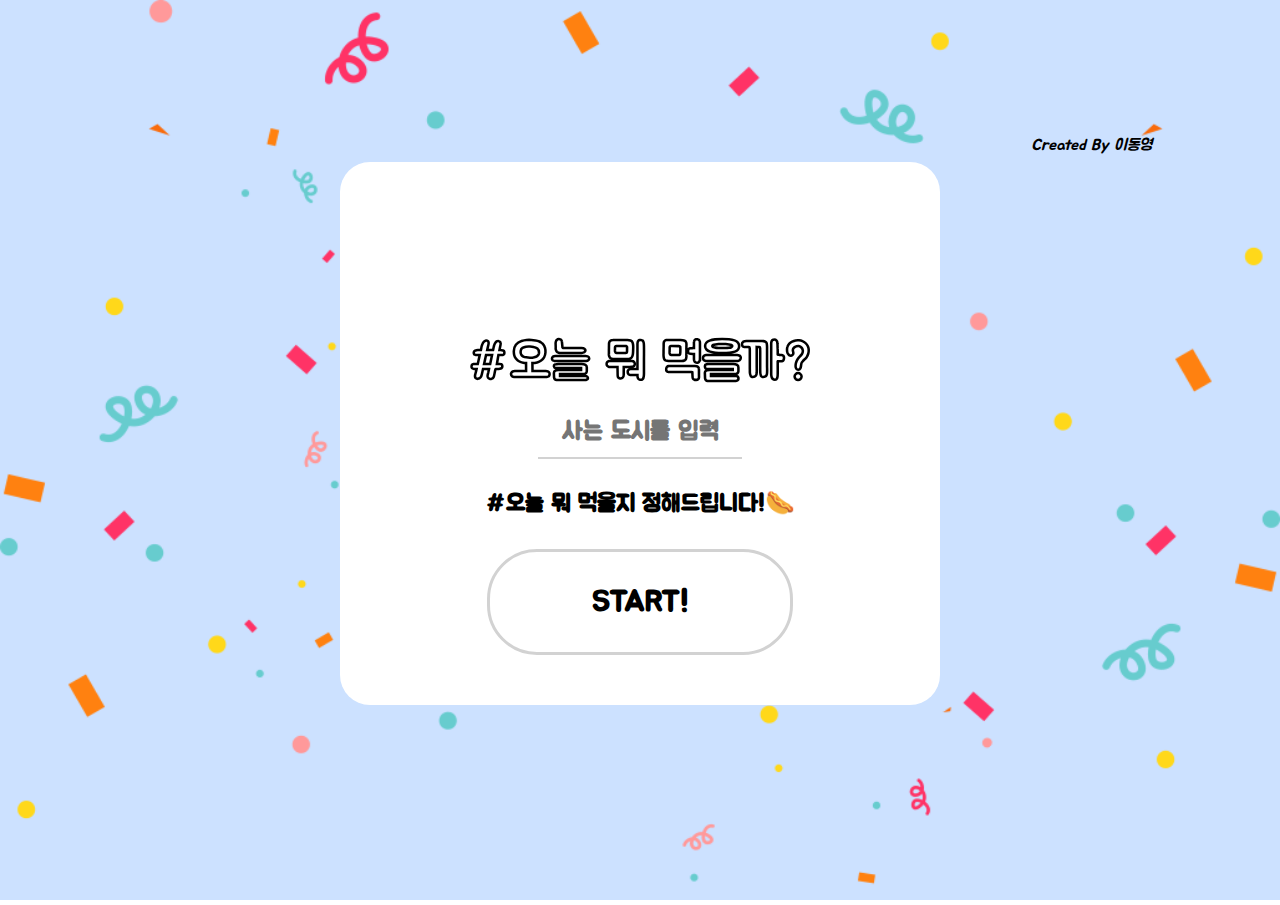
<file: index.html>
<!DOCTYPE html>
<head>
    <meta charset="UTF-8">
    <meta http-equiv="X-UA-Compatible" content="IE=edge">
    <meta name="viewport" content="width=device-width, initial-scale=1.0">
    <meta property="og:type" content="website"> 
    <meta property="og:title" content="오늘은 무엇을 먹을까?">
    <meta property="og:description" content="오늘 무슨 음식을 먹을지 모르겠을때 추천해주는 사이트입니다">
    <meta property="og:url" content="https://todayfoodpic.netlify.app">
    <link rel="canonical" href="https://todayfoodpic.netlify.app">
    <meta name="viewport" content="width=device-width, initial-scale=1.0"/>
    <meta name="description" content="오늘 무엇을 먹을지 모르겠을때 무엇을 먹을지 추천해주는 사이트 입니다">
    <link rel="stylesheet" a href="./index.css">
    <link rel="stylesheet" a href="./radio_menu.css">
    <link href="https://fonts.googleapis.com/css2?family=Gothic+A1&amp;family=Jua&amp;display=swap" rel="stylesheet">
    <title>오늘 뭐 먹지?-오늘 의 음식 추천</title>
</head>
<body>
  <main>
    <div class="kakao_ad2">  
    <ins class="kakao_ad_area" style="display:none;" 
    data-ad-unit    = "DAN-3Lhvp3LVm6qGU7dA" 
    data-ad-width   = "160" 
    data-ad-height  = "600"></ins> 
    </div>
    <span class="creator"><i>Created By 이동영</i></span>
    <article class="main_page">
       <div class="start_container">
        <span class="kakao_ad">
            <ins class="kakao_ad_area" style="display:none;" 
                data-ad-unit    = "DAN-0CqLpBUiFJvbQjoQ" 
                data-ad-width   = "320" 
                data-ad-height  = "100"></ins>  
             </span> 
          <h1 class="topic">#오늘 뭐 먹을까?</h1>
          <input class="adress" placeholder="사는 도시를 입력">
          <h2 class="introduce">#오늘 뭐 먹을지 정해드립니다!&#127789;</h2>
          <span class="start_btn">START!</span>
      </div> 
    </article>
    <article class="choice_page">
      <div class="mid_container">   
        <span class="kakao_ad">
            <ins class="kakao_ad_area" style="display:none;" 
                data-ad-unit    = "DAN-0CqLpBUiFJvbQjoQ" 
                data-ad-width   = "320" 
                data-ad-height  = "100"></ins>  
             </span>
        <h1 class="topic">#종류를 선택해주세요~!</h1>
           <div class="choice_container">
             <div class="food_box">
                 <span class="btn_container">
                    <input type="Radio" id="korean" class="country" name="input_type_01">
                    <input type="Radio" id="chinese" class="country" name="input_type_01">
                    <input type="Radio" id="japanese" class="country" name="input_type_01">
                    <input type="Radio" id="western" class="country" name="input_type_01">
                    <label id="korean" for="korean">한식</label>
                    <label id="chinese" for="chinese">중식</label>
                    <label id="japanese" for="japanese">일식</label>
                    <label id="western" for="western">양식</label>
                 </span>
             </div>
             <div class="food_box">
                <span class="btn_container2">
                    <input type="Radio" id="normal" class="taste" name="input_type_02">
                    <input type="Radio" id="spicy" class="taste" name="input_type_02">
                    <label id="normal" for="normal">혼자</label>
                    <label id="spicy" for="spicy">같이</label>
                 </span>
             </div>
             <div class="food_box">
                <span class="btn_container3">
                    <input type="Radio" id="snack" class="kind" name="input_type_03">
                    <input type="Radio" id="meal" class="kind" name="input_type_03">
                    <label id="snack" for="snack">간단</label>
                    <label id="meal" for="meal">식사</label>
                 </span>
             </div>
           </div> 
         <span class="result_btn">결과보기</span>   
        </div>
    </article>
    <article class="result_page">
        <span class="kakao_ad">
            <ins class="kakao_ad_area" style="display:none;" 
                data-ad-unit    = "DAN-0CqLpBUiFJvbQjoQ"
                data-ad-width   = "320" 
                data-ad-height  = "100"></ins>  
             </span> 
        <h2 class="result_topic">오늘의 음식은??</h2>
         <h2 class="foodname"></h2>
         <span class="map_btn">지도</span>
         <span class="map_btn2">지도</span>
          <span class="search_page">
              <h4>추천레시피</h4>
          </span>
          <div class="food_map">
                <div id="map"></div>
            </div>
          <span class="retry_btn"><a href="https://todayfoodpic.netlify.app/">다시하기&#8635;</a></span>
         </article>
         <span class="share_box">
            <div class="addthis_inline_share_toolbox_wm0d"></div>
         </span>
 </main>
    <script type="text/javascript" src="https://dapi.kakao.com/v2/maps/sdk.js?appkey=780050e9e52fc245b199daa7973c8c9b&libraries=services"></script>
    <script type="text/javascript"  src="./mapAPI.js"></script>
    <script src="./index.js"></script>
    <script src="https://code.jquery.com/jquery-3.6.0.js" integrity="sha256-H+K7U5CnXl1h5ywQfKtSj8PCmoN9aaq30gDh27Xc0jk=" crossorigin="anonymous"></script>
    <script type="text/javascript" src="//t1.daumcdn.net/kas/static/ba.min.js" async></script>
    <script type="text/javascript" src="//t1.daumcdn.net/kas/static/ba.min.js" async></script>
    <!-- Go to www.addthis.com/dashboard to customize your tools --> <script type="text/javascript" src="//s7.addthis.com/js/300/addthis_widget.js#pubid=ra-60988e618d2effca"></script><!-- Go to www.addthis.com/dashboard to customize your tools --> <script type="text/javascript" src="//s7.addthis.com/js/300/addthis_widget.js#pubid=ra-60988e618d2effca"></script>

</body>
</html>
</file>
<file: index.css>
body{
    margin:0;
    height:100vh;   
    font-family: 'Jua' ,sans-serif;
    min-height:700px;
    max-height:2000px;
    overflow-x:hidden ;
    overflow: hidden;
}
a{
    color:black;
}
h4{
   font-size: 20px;
   margin-top: 10px;
   color: black;
}
h2{
    color:black;
}
.kakao_ad2{
    position: absolute;
    display: inline-block;
    width:160px;
    height:600px;
    top:10%;
    left:10px;
    z-index:5;
}
.kakao_ad{
    display:block;
    margin: 0 auto;
    width:320px;
    height:100px;
    z-index: 4;
    overflow: hidden;
}
.choice_page .kakao_ad{
    display: block;
    margin: 0 auto;
    left:0;
}
.result_page .kakao_ad{
    display: block;
    margin: 0 auto;
    left:0;
}

main{
    display: inline-block;
    width:100%;
    height:100vh;
    min-height:700px;
    background-size: cover;
    z-index:2;
    margin:0;
    background-color:	#CCE1FF;	
    background-size:cover;
    background-image: url("./assets/pattern.png");
}
article{
    box-sizing: border-box;
    z-index: 4;
}
.main_page{
    width:100%;
    height:100%;
    z-index: 4;
    position: absolute;
    top:0;
    left:0;
    color: black;
}
.start_container{
    position: absolute;
    top:40%;
    margin-top:-30vh;
    left:50%;
    width:500px;
    margin-left:-300px;
    background-color: white;
    padding:50px;
    color: white;
    border-radius: 30px;
}
.topic{
    color:white;
    font-size:50px;
    font-weight: bold;
    width:100%;
    text-align: center;
    z-index:4;
    -webkit-text-stroke-width:1px;
    -webkit-text-stroke-color:black;
    margin-top:20px;
    margin-bottom:10px;
}
.introduce{
    color:black;
    text-align: center;
    margin-top:30px;
    margin-bottom:30px;
}
.background_overlay{
    display: inline-block;
    position: absolute;
    top:0;
    left:0;
    width:100%;
    height:100vh;
    min-height: 700px;
    background-color: black;
    z-index: 3;
    opacity: 0.2;
}
.start_btn{
    display: block;
    width:300px;
    height:100px;
    color: black;
    border: 3px solid #d2d2d2;
    z-index: 4;
    font-size: 30px;
    font-weight: bold;
    line-height:100px;
    text-align: center;
    border-radius: 50px;
    margin: 0 auto;
}
.start_btn:hover{
    background-color: black;
    color:white;
}
.choice_page{
    display: inline-block;
    width:100%;
    height:100%;
    opacity:0;
    display: none;
}
.mid_container{
    width:600px;
    position: absolute;
    left:50%;
    margin-left:-330px;
    top:50%;
    margin-top:-45vh;
    background-color: white;
    padding:30px;
    border-radius: 30px;
}
.choice_page.after{
    display: inline-block;
    width:100%;
    height:100%;
    opacity:1;
    position:absolute;
    top:0;
    left:0;
    z-index: 4; 
    
}
.choice_container{
    margin: 0 auto;
    width:600px;
    height:280px;
    z-index: 4;

}
.food_box{
    height:55px;
    display: inline-block;
    margin-top:25px;
    border: 2px solid #d2d2d2;
    border-radius: 50px;
    width:100%;
    box-sizing: border-box;
}

.btn_container{
    height:55px;
    width:600px;
    display: block;
    margin:0 auto;
}
.btn_container2{
    height:55px;
    width:300px;
    display: block;
    margin:0 auto;
}
.btn_container3{
    height:55px;
    width:300px;
    display: block;
    margin:0 auto;
}
label{
    background: none;
    width:150px;
    height:52px;
    font-size: 20px;
    float: left;
    color: black;
    box-sizing: border-box;
    border-radius: 50px;
    text-align: center;
    line-height:52px;
    font-weight: bold;
}
label:hover{
    background-color: black;
    color:white;
}
.btn_container2 label{
    width:50%;
}
.btn_container3 label{
    width:50%;
}
.result_btn{
    width:200px;
    height:100px;
    color: black;
    box-sizing: border-box;
    border: 2px solid #d2d2d2;
    font-size: 20px;
    line-height: 100px;
    text-align: center;
    display:block;
    border-radius: 50px;
    margin:0 auto;
}
.result_btn:hover{
    background-color: black;
    color:white;
}

label:last-child{
    margin-right:0;
}

.choice_page input{
    display: none;
}  

.result_page{
    position: absolute;
    top:5%;
    left:50%;
    margin-left:-325px;
    z-index:4;
    width:650px;
    display:none;
    text-align: center;
    background-color: white;
    padding-bottom:60px;
    height:640px;
    border-radius: 30px;
    padding-top:10px;
}



.result_page a{
    display:block;
    margin: 0 auto;
    text-align:center;
    width:100%;
    height:42px;
    overflow: hidden;
    margin-bottom:15px;
    text-decoration: none;
    font-size:15px;
    color: black;
}
.search_page{
    display:none;
    width:650px;
    margin:0 auto;
    opacity: 0;
    box-sizing: border-box;
    padding:5px;
    overflow: hidden;
}
.search_page.after{
    display:block;
    animation: 1s boxmove alternate;
    animation-fill-mode:forwards;
    opacity:0;
    transition: opacity 1s ease-in-out;
}
.foodname{
    margin-bottom:20px;
    opacity: 0;
    transition: opacity 2s ease-in-out;
    animation: 1s boxmove alternate;
    animation-fill-mode:forwards;
}
.share_box{
    position:fixed;
    display: block;
    margin: 0 auto;
    bottom:2%;
    right:0;
    z-index: 4;
}
.retry_btn{
    display: none;
    position: absolute;
    top:15%;
    left:10px;
    width:120px;
    height:30px;
    z-index: 4;
}
.retry_btn.after{
    display: inline-block;
}
.retry_btn a{
    font-size:20px;
}
.map_btn{
    position: absolute;
    display:inline-block;
    color:black;
    width:50px;
    text-align: center;
    top:170px;
    right:50%;
    margin-right:-300px;
}
.map_btn2{
    position: absolute;
    display:none;
    color:black;
    width:50px;
    text-align: center;
    top:170px;
    right:50%;
    margin-right:-300px;
}

.food_map{
    display:inline-block;
    position: absolute;
    bottom: 0;
    left:50%;
    width:90%;
    height:350px;
    margin-left:-350px;
    border:1px solid black;
    box-sizing: border-box;
    padding:5px;
    opacity: 0;
    pointer-events: none;
}
.food_map.after{
    position: static;
    display: block;
    margin: 0 auto;
    opacity: 1;
    pointer-events:all;
}
#map{
    width:100%;
    height:100%;
}
.adress{
    width:200px;
    height:50px;
    display: block;
    margin:0 auto;
    z-index: 5;
    text-align: center;
    font-size: 25px;
    font-weight: bold;
    border:none;
    background: none;
    color:black;
    border-bottom:2px solid #d2d2d2;
    font-family: 'Jua' ,sans-serif;
}
.creator{
    display: block;
    position: absolute;
    top:15%;
    right:10%;
    color:black;
}
.side_icon{
    display: block;
    position: absolute;
    top:15%;
    left:10%;
    color:#46649B; 
}
.infowindow{
    padding:5px;
    box-sizing:border-box;
    font-size:11px;
    text-align:left;
    overflow:scroll;
    width:150px;
    height:42px;
}
.place_adress{
    margin:0;
    color:#46649B; 
}
.place_phone{
    margin:0;
    color:yellowgreen; 
}


::-webkit-scrollbar {
    width:5px;
    height:5px;
  }
  ::-webkit-scrollbar-thumb {
    background:#46649B;
    border-radius:5px;
  }

@keyframes boxmove{
 0%{
     opacity: 0;
     transform: translateY(50px);
 }
 100%{
    opacity:1;
    transform: translateY(0);
}
}


@media(min-width:1550px){
    .choice_container{
        width:40vw;
        height:17vw;
    }
    .start_container{
        width:30vw;
        box-sizing: border-box;
        margin-left:-15vw;
    }
    .mid_container{
        width:40vw;
        box-sizing: border-box;
        margin-left:-20vw;
        padding:2%;
    }
    .food_box{
        width:90%;
        height:3.5vw;
        margin-top:1vw;
    }

    .btn_container{
        width:32vw;
    }
    .btn_container2{
        width:16vw;
    }
    .btn_container3{
        width:16vw;
    }
    label{
        width:8vw;
        height:3.5vw;
        line-height:3.5vw;
        font-size: 1vw;
    }
    .topic{
        margin-top:1.5vw;
        font-size: 2.5vw;
        margin-bottom: 1vw;
    }
    .result_btn{
        width:13vw;
        height:5vw;
        line-height:5vw;
        font-size: 1.5vw;
    }
    .introduce{
        font-size: 1.5vw;
    }
    .start_btn{
        width:20vw;
        height:5vw;
        line-height:5vw;
        font-size: 1.5vw;
    }
    .result_page{
        font-size: 1vw;
    }
    .result_page a{
        margin-bottom:1vw;
        font-size:1vw;
        height:1.3vw;
    }
    .retry_btn a{
        font-size:1vw;
    }
    .creator{
        font-size:1vw;
    }

}

@media(max-width:900px){
    .choice_container{
        width:100%;
    }
    .mid_container{
        width:85vw;
        box-sizing: border-box;
        padding:5%;
        margin-left:-42.5vw;
    }
    .food_box{
        width:100%;
    }
    label{
        width:25%;
    }
    .btn_container{
        width:100%;
    }
    .btn_container2{
        width:50%;
    }
    .btn_container3{
        width:50%;
    }
   
}
 
@media(max-width:700px){
 

  
    .result_page a{
        height:20px;
    }
    .retry_btn{
        position: static;
        display: block;
        padding-top:50px;
        margin:0 auto;
    }

    .creator{
        top:90%;
        right:100%;
        margin-right:-130px;
        bottom:5%;
    }
 
  
}
@media(max-width:650px){
    .start_container{
        width:90vw;
        left:0;
        margin-left:0;
        padding:5vw;
        background: none;
    }
    .mid_container{
        background:none;
    }
    .result_page{
        background: none;
    }
    .food_box{
        border:2px solid black;
    }
    .result_btn{
        border: 2px solid black;
    }
    .start_btn{
        border:2px solid black;
    }
    .adress{
        border-bottom: 2px solid black;
    }
    .topic{
        font-size: 30px;
    }
}

@media(max-width:550px){
   
    .introduce{
        width:90%;
        margin-left:5%;
        font-size:18px;
    }
    .start_btn{
        width:250px;
    }
    .choice_container{
        height:320px;
    }
    .mid_container{
        width:100vw;
        left:0;
        margin-left: 0;
    }
    .food_map{
        width:100%;
    }
    
}


@media(max-height:750px){
    body{
        height:750px;
    }
    .background_overlay{
        height: 750px;
    }
    main{
        height:750px;
    }
    .result_page{
        top:5%;
    }
    body{
      overflow: scroll;
    }
    
}
@media(max-height:550px){
    .start_container{
        margin-top:-35vh;
    }
}
@media(min-height:900px){
    .result_page{
        top:10%;
    }
    .kakao_ad{
        top:87%;
    }
    .mid_container{
        padding-top:0;
        margin-top: -40vh;
    }
    .start_container{
        margin-top:-22vh;
    }
    .mid_container{
        margin-top:-37vh;
    }
    .result_page{
        top:40%;
        margin-top:-25vh;
    }
}
@media(max-height:900px){
    .mid_container{
        top:6%;
        margin-top:0;
    }
}

@media(min-height:1200px){

    .introduce{
        margin-bottom: 5vw;
    }
    .start_container{
        margin-top:-20vh;
    }
    .mid_container{
        margin-top:-30vh;
    }
    .result_page{
        top:40%;
        margin-top:-20vh;
    }
}
   

   @media(max-height:730px){

    .share_box{
        width:50px;
    }
    .creator{
        top:0;
    }
   }
 

@media(max-width:320px){
    .kakao_ad{
        width:100%;
    }
}
@media(max-width:1000px){
    .kakao_ad2{
        display: none;
    }
 
    .result_page{
        width:90vw;
        margin-left:0;
        left:5%;
    }
    .search_page{
        width:100%;
    }
    .map_btn{
        margin-right:0;
        right:2%;
        top:185px;
    }
    .map_btn2{
        margin-right:0;
        right:2%;
        top:185px;
    }
    
}
</file>
<file: radio_menu.css>
.btn_container input[type=radio]:nth-of-type(1):checked ~ label:nth-of-type(1){
    background-color:black;
    color: white;
}  
.btn_container input[type=radio]:nth-of-type(2):checked ~ label:nth-of-type(2){
    background-color: black;
    color:white;
}   
.btn_container input[type=radio]:nth-of-type(3):checked ~ label:nth-of-type(3){
    background-color: black;
    color: white;
}   
.btn_container input[type=radio]:nth-of-type(4):checked ~ label:nth-of-type(4){
    background-color: black;
    color: white;
}  
  



.btn_container2 input[type=radio]:nth-of-type(1):checked ~ label:nth-of-type(1){
    background-color: black;
    color: white;
}  
.btn_container2 input[type=radio]:nth-of-type(2):checked ~ label:nth-of-type(2){
    background-color: black;
    color: white;
}   
.btn_container2 input[type=radio]:nth-of-type(3):checked ~ label:nth-of-type(3){
    background-color: black;
    color: white;
}   

  


.btn_container3 input[type=radio]:nth-of-type(1):checked ~ label:nth-of-type(1){
    background-color: black;
    color: white;
}  
.btn_container3 input[type=radio]:nth-of-type(2):checked ~ label:nth-of-type(2){
    background-color: black;
    color: white;
}   
.btn_container3 input[type=radio]:nth-of-type(3):checked ~ label:nth-of-type(3){
    background-color: black;
    color: white;
}   
.btn_container3 input[type=radio]:nth-of-type(4):checked ~ label:nth-of-type(4){
    background-color: black;
    color: white;
}
</file>
